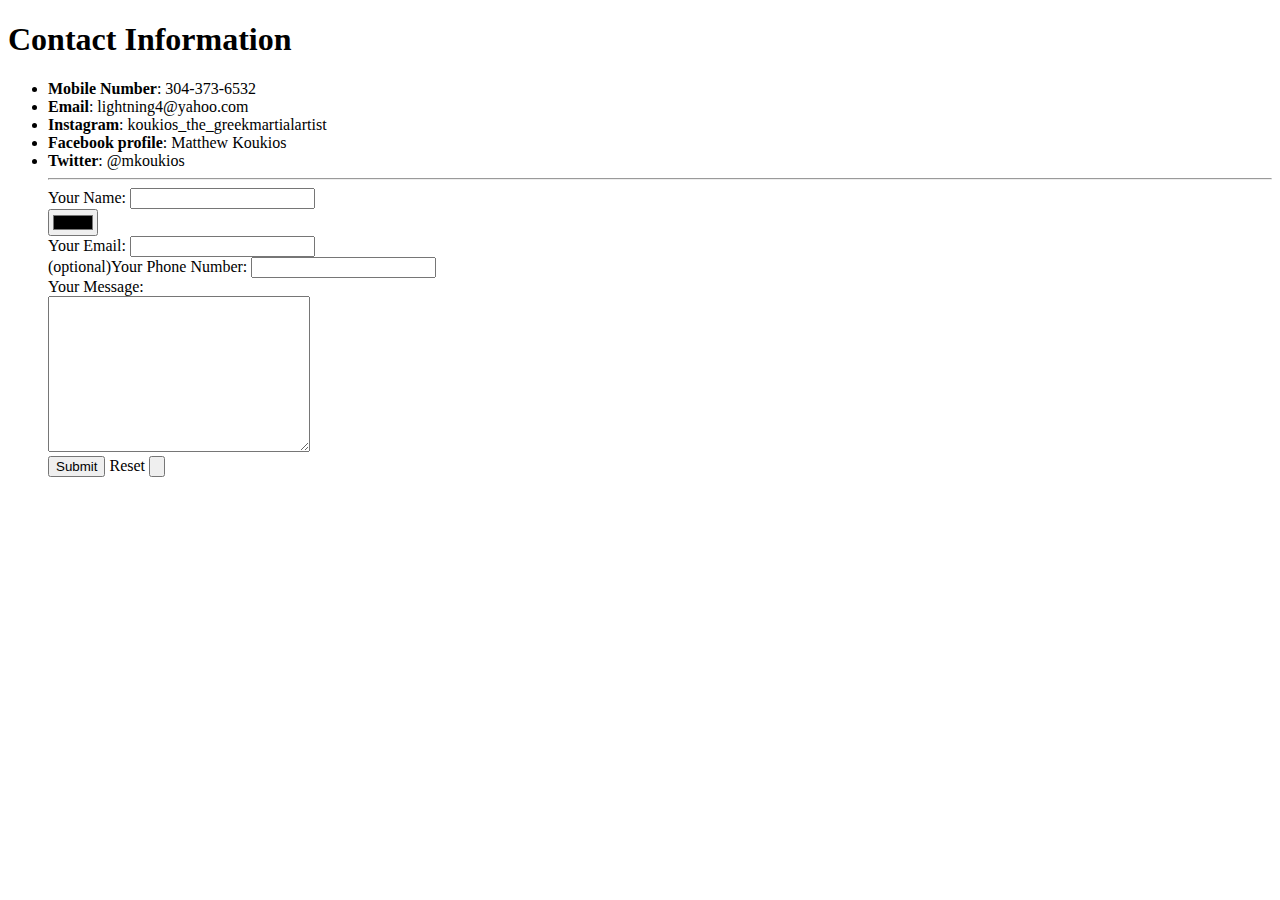
<file: contact.html>
<!DOCTYPE html>
<html lang="en" dir="ltr">
  <head>
    <meta charset="utf-8">
    <title>Contact me</title>
  </head>
  <body>
    <h1>Contact Information</h1>
    <ul>
      <li><strong>Mobile Number</strong>: 304-373-6532</li>
      <li><strong>Email</strong>: lightning4@yahoo.com</li>
      <li><strong>Instagram</strong>: koukios_the_greekmartialartist</li>
      <li><strong>Facebook profile</strong>: Matthew Koukios</li>
      <li><strong>Twitter</strong>: @mkoukios</li> <!-- I wouldn't contact me here because I don't Twitter that much so for those who see this don't contact me here! Only contact me on the 4 above. -->
      <hr>
    <form action="mailto:lightning4@yahoo.com" method="post" enctype:"text/plain">
      <label>Your Name:</label>
      <input type="text" name="yourName" value=""><br>
      <input type="color" name="" value=""><br>
      <label>Your Email:</label>
      <input type="email" name="yourEmail" value=""><br>
      <label>(optional)Your Phone Number:</label>
      <input type="tel" name="yourPhoneNumber" value=""><br>
      <label>Your Message:</label><br>
      <textarea name="yourMessage" rows="10" cols="30"></textarea><br>
      <input type="submit" name="submit">
      <label>Reset</label>
      <input type="reset" name="" value="">
    </form>
  </body>
</html>
</file>
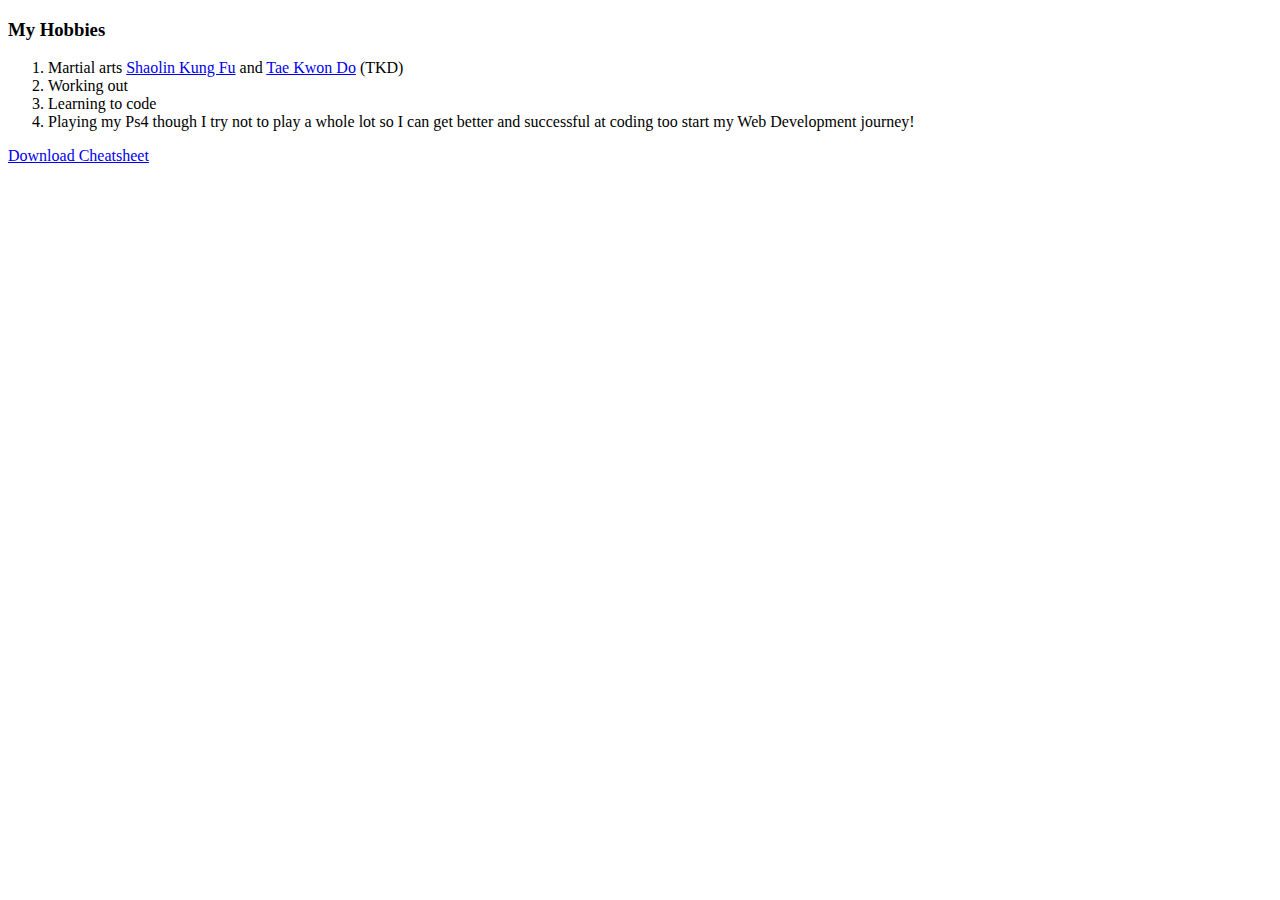
<file: hobbies.html>
<!DOCTYPE html>
<html lang="en" dir="ltr">
  <head>
    <meta charset="utf-8">
    <title>My Hobbies</title>
  </head>
  <body>
    <h3>My Hobbies</h3>
    <ol>
      <li>Martial arts <a href="https://www.youtube.com/watch?v=5SX7OqNGsvQ
    ">Shaolin Kung Fu</a> <!-- If you don't want to watch the beginning of this video or you get bored you can skip to the good part of the video which is 5:30 of the video.--> and <a href="https://www.teamusa.org">Tae Kwon Do</a> (TKD)</li>
      <li>Working out</li>
      <li>Learning to code</li>
      <li>Playing my Ps4 though I try not to play a whole lot so I can get better
      and successful at coding too start my Web Development journey!</li>
    </ol>
    <a download href="https://web.stanford.edu/group/csp/cs21/htmlcheatsheet.pdf
    ">Download Cheatsheet</a>
  </body>
</html>
</file>
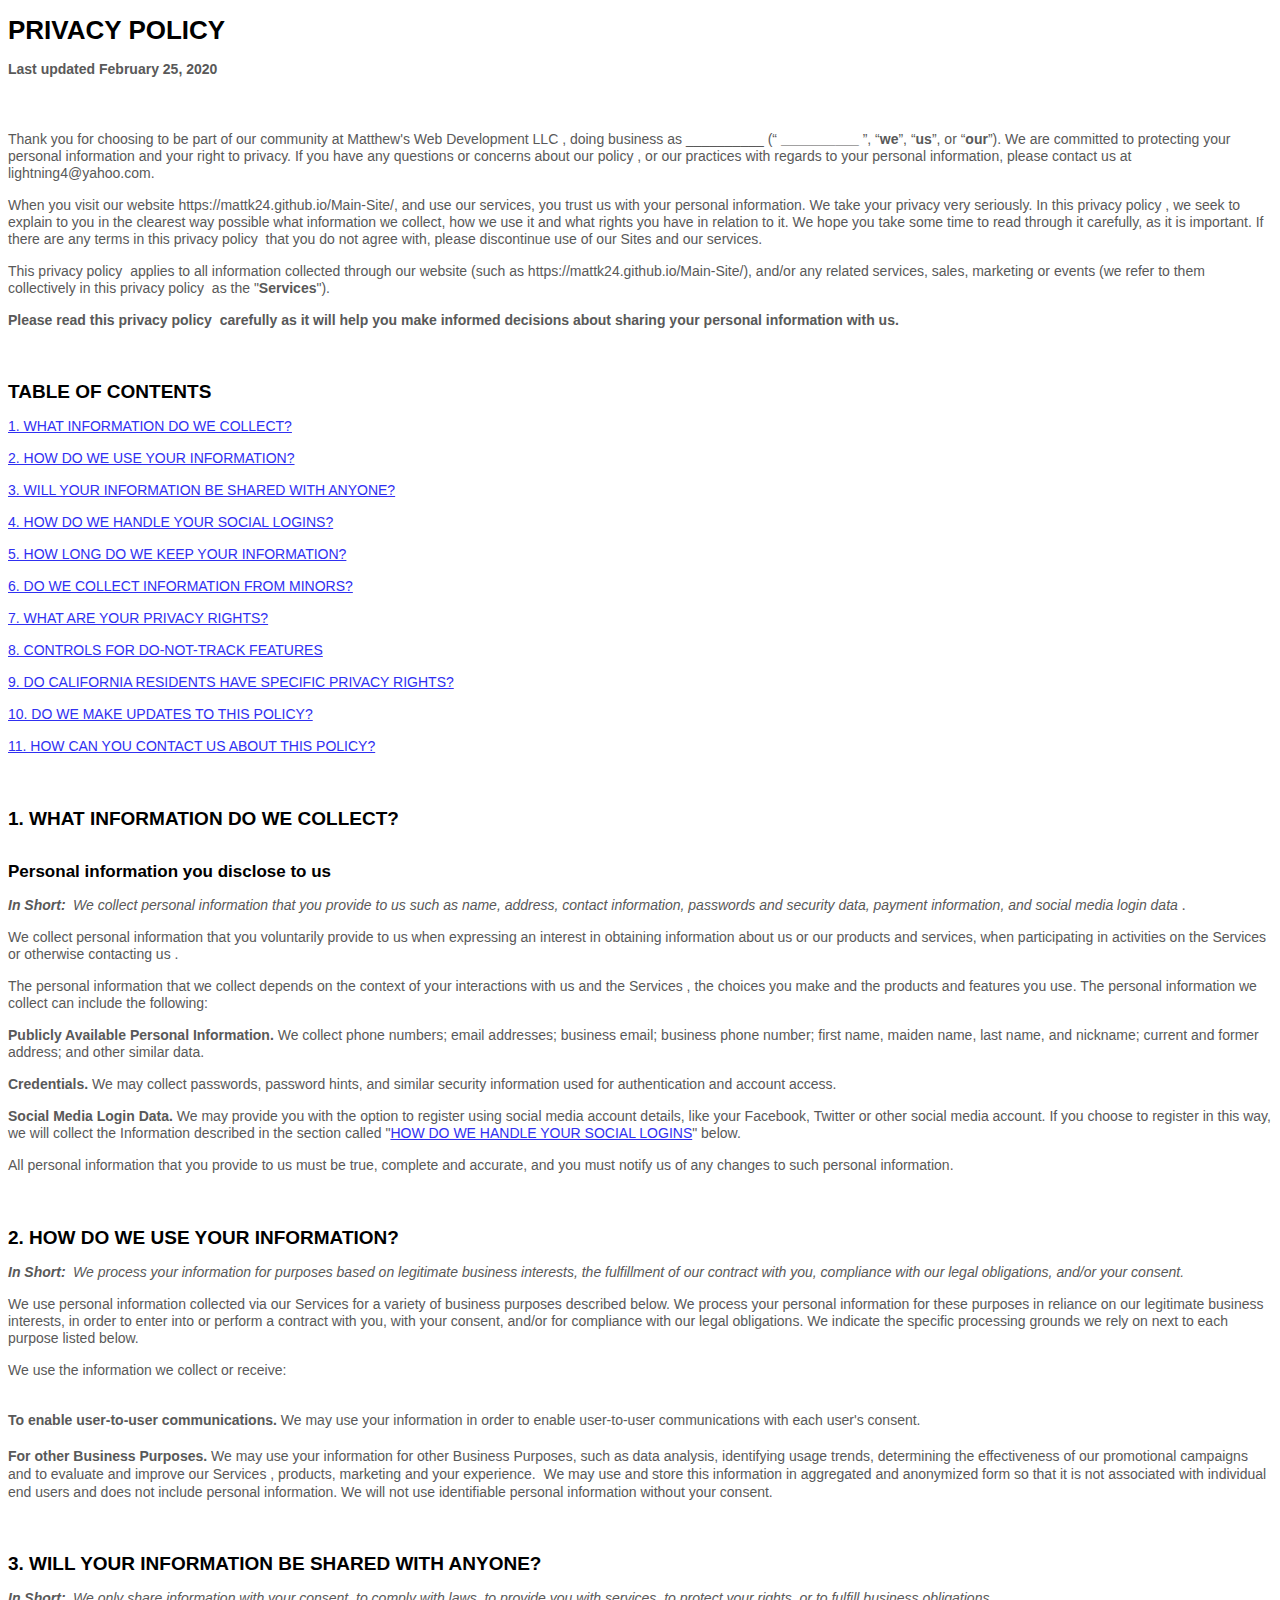
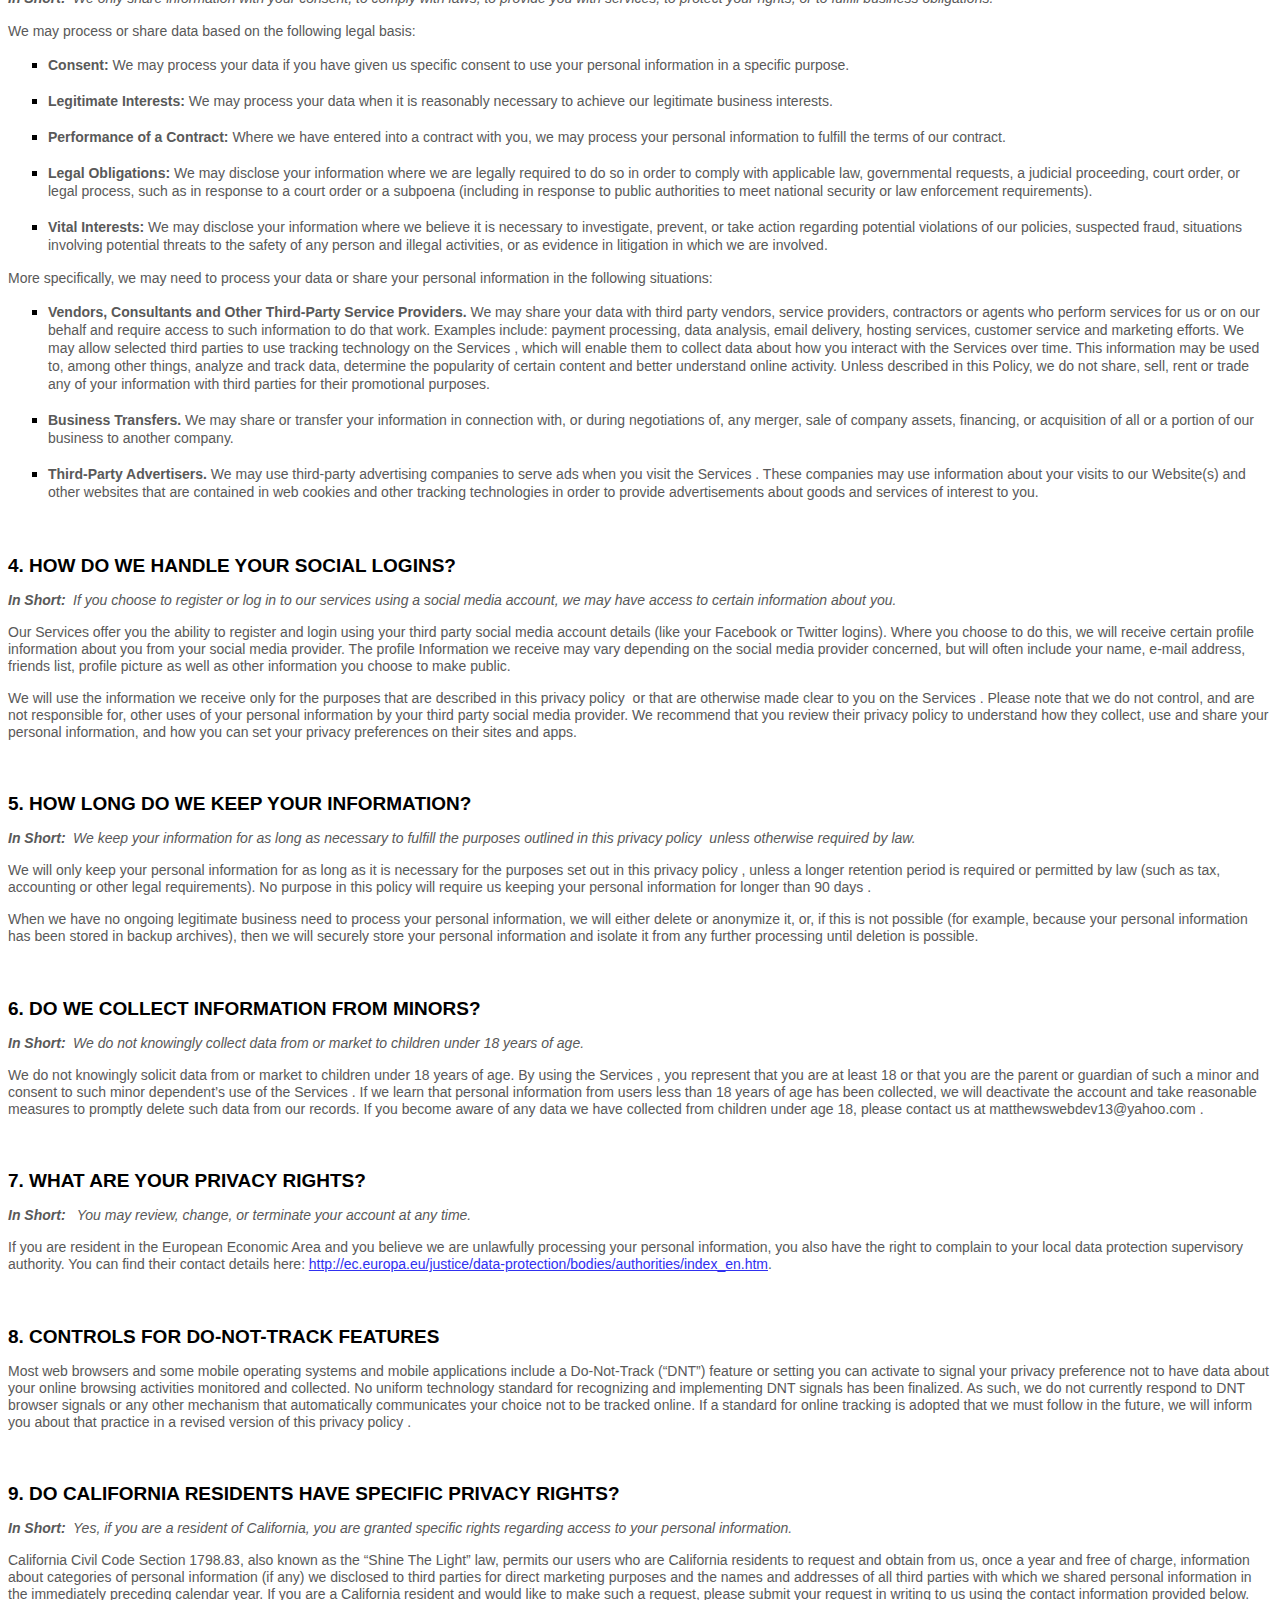
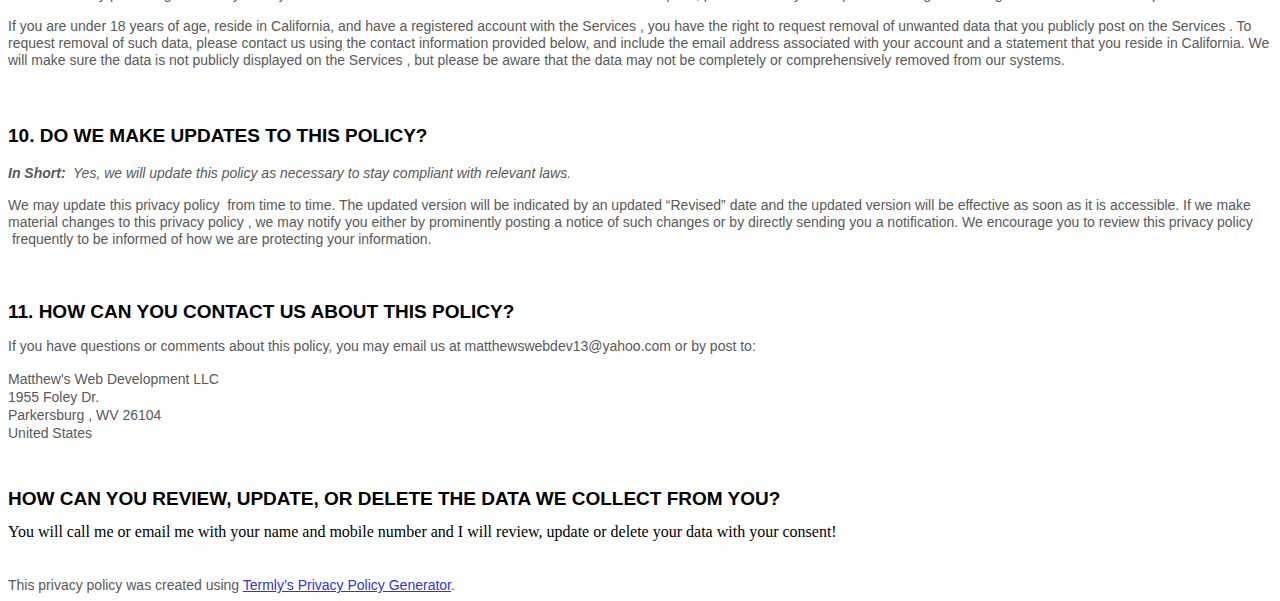
<file: privacy.html>
<!DOCTYPE html>
<html>

<head>

    <title>Document</title>
</head>

<body>
    <style>
        [data-custom-class='body'],
        [data-custom-class='body'] * {
            background: transparent !important;
        }

        [data-custom-class='title'],
        [data-custom-class='title'] * {
            font-family: Arial !important;
            font-size: 26px !important;
            color: #000000 !important;
        }

        [data-custom-class='subtitle'],
        [data-custom-class='subtitle'] * {
            font-family: Arial !important;
            color: #595959 !important;
            font-size: 14px !important;
        }

        [data-custom-class='heading_1'],
        [data-custom-class='heading_1'] * {
            font-family: Arial !important;
            font-size: 19px !important;
            color: #000000 !important;
        }

        [data-custom-class='heading_2'],
        [data-custom-class='heading_2'] * {
            font-family: Arial !important;
            font-size: 17px !important;
            color: #000000 !important;
        }

        [data-custom-class='body_text'],
        [data-custom-class='body_text'] * {
            color: #595959 !important;
            font-size: 14px !important;
            font-family: Arial !important;
        }

        [data-custom-class='link'],
        [data-custom-class='link'] * {
            color: #3030F1 !important;
            font-size: 14px !important;
            font-family: Arial !important;
            word-break: break-word !important;
        }
    </style>
    <div data-custom-class="body">
        <p style="font-size:15px;"><strong><span style="font-size: 26px;"><span data-custom-class="title">
                        <bdt class="block-component"></bdt><strong><span style="font-size: 26px;"><span
                                    data-custom-class="title">PRIVACY POLICY</span></span></strong>
                        <bdt class="statement-end-if-in-editor"></bdt>
                    </span></span></strong></p>
        <p style="font-size:15px;"><span style="color: rgb(127, 127, 127);"><strong><span
                        data-custom-class="subtitle">Last updated <bdt class="question">February 25, 2020</bdt>
                        </span></strong></span></p>
        <p style="font-size: 15px; line-height: 1.5;"><br></p>
        <p style="font-size: 15px;"><span style="color: rgb(89, 89, 89);"><span data-custom-class="body_text">Thank you
                    for choosing to be part of our community at <bdt class="question">Matthew's Web Development LLC
                    </bdt>
                    <bdt class="block-component"></bdt>, doing business as <bdt class="question">__________</bdt>
                    <bdt class="statement-end-if-in-editor"></bdt> (“<bdt class="block-component"></bdt>
                    <bdt class="question"><strong>__________</strong></bdt>
                    <bdt class="else-block"></bdt>”, “<strong>we</strong>”, “<strong>us</strong>”, or
                    “<strong>our</strong>”). We are committed to protecting your personal information and your right to
                    privacy. If you have any questions or concerns about our <span style="color: rgb(89, 89, 89);"><span
                            data-custom-class="body_text">
                            <bdt class="block-component"></bdt><span style="color: rgb(89, 89, 89);"><span
                                    data-custom-class="body_text">policy</span></span>
                            <bdt class="statement-end-if-in-editor"></bdt>
                        </span></span>, or our practices with regards to your personal information, please contact us at
                    <bdt class="question">lightning4@yahoo.com</bdt>.
                </span></span></p>
        <p style="font-size: 15px;"><span style="color: rgb(89, 89, 89);"><span data-custom-class="body_text">When you
                    visit our <bdt class="block-component"></bdt>website <bdt class="question">
                        https://mattk24.github.io/Main-Site/</bdt>,<bdt class="statement-end-if-in-editor"></bdt>
                    <bdt class="block-component"></bdt> and use our services, you trust us with your personal
                    information. We take your privacy very seriously. In this <span
                        style="color: rgb(89, 89, 89);"><span data-custom-class="body_text">
                            <bdt class="block-component"></bdt><span style="color: rgb(89, 89, 89);"><span
                                    data-custom-class="body_text">privacy policy</span></span>
                            <bdt class="statement-end-if-in-editor"></bdt>
                        </span></span>, we seek to explain to you in the clearest way possible what information we
                    collect, how we use it and what rights you have in relation to it. We hope you take some time to
                    read through it carefully, as it is important. If there are any terms in this <span
                        style="color: rgb(89, 89, 89);"><span data-custom-class="body_text">
                            <bdt class="block-component"></bdt><span style="color: rgb(89, 89, 89);"><span
                                    data-custom-class="body_text">privacy policy</span></span>
                            <bdt class="statement-end-if-in-editor"></bdt>
                        </span>&nbsp;</span>that you do not agree with, please discontinue use of our <bdt
                        class="block-component"></bdt>Sites<bdt class="statement-end-if-in-editor"></bdt>
                    <bdt class="block-component"></bdt>
                    <bdt class="block-component"></bdt> and our services.
                </span></span></p>
        <p style="font-size: 15px;"><span style="color: rgb(89, 89, 89);"><span data-custom-class="body_text">This <span
                        style="color: rgb(89, 89, 89);"><span data-custom-class="body_text">
                            <bdt class="block-component"></bdt><span style="color: rgb(89, 89, 89);"><span
                                    data-custom-class="body_text">privacy policy</span></span>
                            <bdt class="statement-end-if-in-editor"></bdt>
                        </span>&nbsp;</span>applies to all information collected through our <bdt
                        class="block-component"></bdt>
                    <bdt class="forloop-component"></bdt>
                    <bdt class="question">website</bdt>
                    <bdt class="forloop-component"></bdt> (such as <bdt class="question">
                        https://mattk24.github.io/Main-Site/</bdt>), <bdt class="statement-end-if-in-editor"></bdt>
                    <bdt class="block-component"></bdt> and/or any related services, sales, marketing or events (we
                    refer to them collectively in this <span style="color: rgb(89, 89, 89);"><span
                            data-custom-class="body_text">
                            <bdt class="block-component"></bdt><span style="color: rgb(89, 89, 89);"><span
                                    data-custom-class="body_text">privacy policy</span></span>
                            <bdt class="statement-end-if-in-editor"></bdt>
                        </span>&nbsp;</span>as the "<strong>Services</strong>").
                </span></span></p>
        <p style="font-size: 15px;"><span style="color: rgb(89, 89, 89);"><strong><span
                        data-custom-class="body_text">Please read this <span style="color: rgb(89, 89, 89);"><span
                                data-custom-class="body_text">
                                <bdt class="block-component"></bdt><span style="color: rgb(89, 89, 89);"><span
                                        data-custom-class="body_text">privacy policy</span></span>
                                <bdt class="statement-end-if-in-editor"></bdt>
                            </span>&nbsp;</span>carefully as it will help you make informed decisions about sharing your
                        personal information with us.</span></strong></span></p>
        <p style="font-size: 15px; line-height: 1.5;"><span style="color: rgb(89, 89, 89);"><br></span></p>
        <p style="font-size:15px;"><span style="color: rgb(0, 0, 0);"><strong><span style="font-size: 19px;"><span
                            data-custom-class="heading_1">TABLE OF CONTENTS</span></span></strong></span></p>
        <p style="font-size:15px;"><a data-custom-class="link" href="#infocollect"><span
                    style="color: rgb(89, 89, 89);">1. WHAT INFORMATION DO WE COLLECT?</span></a> <span
                style="color: rgb(89, 89, 89);">
                <bdt class="block-component"></bdt>
            </span></p>
        <p style="font-size:15px;"><a data-custom-class="link" href="#infouse"><span style="color: rgb(89, 89, 89);">2.
                    HOW DO WE USE YOUR INFORMATION?</span></a><span style="color: rgb(89, 89, 89);"><span
                    style="color: rgb(89, 89, 89);">
                    <bdt class="statement-end-if-in-editor"></bdt>
                </span></span></p>
        <p style="font-size:15px;"><span style="color: rgb(89, 89, 89);"><a data-custom-class="link"
                    href="#infoshare">3. WILL YOUR INFORMATION BE SHARED WITH ANYONE?</a>
                <bdt class="block-component"><span data-custom-class="body_text"></bdt>
            </span></span><span style="font-size: 15px; color: rgb(89, 89, 89);">
                <bdt class="block-component"></bdt>
            </span><span style="color: rgb(89, 89, 89);"><span style="color: rgb(89, 89, 89);">
                    <bdt class="block-component"></bdt>
                    <bdt class="block-component"></bdt>
                </span></span></span></p>
        <p style="font-size:15px;"><a data-custom-class="link" href="#sociallogins"><span
                    style="color: rgb(89, 89, 89);"><span style="color: rgb(89, 89, 89);"><span
                            style="color: rgb(89, 89, 89);">4. HOW DO WE HANDLE YOUR SOCIAL
                            LOGINS?</span></span></span></a><span style="color: rgb(89, 89, 89);"><span
                    style="color: rgb(89, 89, 89);"><span style="color: rgb(89, 89, 89);">
                        <bdt class="statement-end-if-in-editor"></bdt>
                    </span></span>
                <bdt class="block-component"></bdt>
                <bdt class="block-component"></bdt>
            </span></p>
        <p style="font-size:15px;"><a data-custom-class="link" href="#inforetain"><span
                    style="color: rgb(89, 89, 89);">5. HOW LONG DO WE KEEP YOUR INFORMATION?</span></a><span
                style="color: rgb(89, 89, 89);"><span style="color: rgb(89, 89, 89);">
                    <bdt class="block-component"></bdt>
                </span></span>
            <bdt class="block-component"></bdt></span>
        </p>
        <p style="font-size:15px;"><a data-custom-class="link" href="#infominors"><span
                    style="color: rgb(89, 89, 89);">6. DO WE COLLECT INFORMATION FROM MINORS?</span></a>
            <bdt class="statement-end-if-in-editor"></bdt>
        </p>
        <p style="font-size:15px;"><a data-custom-class="link" href="#privacyrights"><span
                    style="color: rgb(89, 89, 89);">7. WHAT ARE YOUR PRIVACY RIGHTS?<bdt class="block-component"></bdt>
                    </span></a></p>
        <p style="font-size:15px;"><a data-custom-class="link" href="#DNT"><span style="color: rgb(89, 89, 89);">8.
                    CONTROLS FOR DO-NOT-TRACK FEATURES</span></a></p>
        <p style="font-size:15px;"><a data-custom-class="link" href="#caresidents"><span
                    style="color: rgb(89, 89, 89);">9. DO CALIFORNIA RESIDENTS HAVE SPECIFIC PRIVACY RIGHTS?</span></a>
        </p>
        <p style="font-size:15px;"><a data-custom-class="link" href="#policyupdates"><span
                    style="color: rgb(89, 89, 89);">10. DO WE MAKE UPDATES TO THIS POLICY?</span></a></p>
        <p style="font-size:15px;"><a data-custom-class="link" href="#contact"><span style="color: rgb(89, 89, 89);">11.
                    HOW CAN YOU CONTACT US ABOUT THIS POLICY?</span></a></p>
        <p style="font-size: 15px; line-height: 1.5;"><span style="color: rgb(89, 89, 89);"><br></span></p>
        <p id="infocollect" style="font-size:15px;"><span style="color: rgb(0, 0, 0);"><strong><span
                        style="font-size: 19px;"><span data-custom-class="heading_1">1. WHAT INFORMATION DO WE
                            COLLECT?</span></span></strong><span style="font-size: 19px;"><span
                        data-custom-class="heading_1"><span style="color: rgb(89, 89, 89);">
                            <bdt class="block-component"></bdt>
                        </span></span></span></span></p>
        <div style="line-height: 1.1;"><br></div>
        <div><span style="color: rgb(0, 0, 0);"><strong><span data-custom-class="heading_2">Personal information you
                        disclose to us</span></strong></span></div>
        <p style="font-size: 15px;"><span style="color: rgb(89, 89, 89);"><strong><em><span
                            data-custom-class="body_text">In Short:</span></em> &nbsp;</strong><span
                    data-custom-class="body_text"><em>We collect personal information that you provide to us such as
                        name, address, contact information, passwords and security data,<bdt class="block-component">
                        </bdt> payment information, and social media login data<bdt class="else-block"></bdt>
                        </em></span>.</em></span></span></p>
        <p style="font-size: 15px;"><span style="color: rgb(89, 89, 89);"><span data-custom-class="body_text"
                    style="font-size: 15px;">We collect personal information that you voluntarily provide to us when
                    <bdt class="block-component"></bdt> expressing an interest in obtaining information about us or our
                    products and services, when participating in activities on the <bdt class="block-component"></bdt>
                    Services<bdt class="statement-end-if-in-editor"></bdt>
                    <bdt class="block-component"></bdt>
                    <bdt class="block-component"></bdt>
                    <bdt class="block-component"></bdt> or otherwise contacting us
                </span><span data-custom-class="body_text">.</span></span></p>
        <p style="font-size: 15px;"><span style="color: rgb(89, 89, 89);"><span data-custom-class="body_text">The
                    personal information that we collect depends on the context of your interactions with us and the
                    <bdt class="block-component"></bdt>Services<bdt class="statement-end-if-in-editor"></bdt>
                    <bdt class="block-component"></bdt>
                    <bdt class="block-component"></bdt>, the choices you make and the products and features you use. The
                    personal information we collect can include the following:
                </span><span data-custom-class="body_text">
                    <bdt class="block-component"></bdt>
                </span></span></p>
        <p style="font-size: 15px;"><span style="color: rgb(89, 89, 89);"><strong><span
                        data-custom-class="body_text">Publicly Available Personal Information.</span></strong><span
                    data-custom-class="body_text">&nbsp;We collect <bdt class="forloop-component"></bdt>
                    <bdt class="question">phone numbers</bdt>; <bdt class="forloop-component"></bdt>
                    <bdt class="question">email addresses</bdt>; <bdt class="forloop-component"></bdt>
                    <bdt class="question">business email</bdt>; <bdt class="forloop-component"></bdt>
                    <bdt class="question">business phone number</bdt>; <bdt class="forloop-component"></bdt>
                    <bdt class="question">first name, maiden name, last name, and nickname</bdt>; <bdt
                        class="forloop-component"></bdt>
                    <bdt class="question">current and former address</bdt>; <bdt class="forloop-component"></bdt>and
                    other similar data.<span style="color: rgb(89, 89, 89);"><span data-custom-class="body_text">
                            <bdt class="statement-end-if-in-editor"></bdt>
                        </span></span>&nbsp;
                </span><span data-custom-class="body_text">
                    <bdt class="block-component"></bdt>
                </span></span></span></span></p>
        <p style="font-size: 15px;"><span style="color: rgb(89, 89, 89);"><strong><span
                        data-custom-class="body_text">Credentials.</span></strong><span
                    data-custom-class="body_text">&nbsp;We may collect passwords, password hints, and similar security
                    information used for authentication and account access.<bdt class="block-component"></bdt>
                    </span></span></span>
            <bdt class="block-component"><span data-custom-class="body_text"></span></bdt></span>
        </p>
        <p style="font-size: 15px;"><span style="color: rgb(89, 89, 89);"><strong><span
                        data-custom-class="body_text">Social Media Login Data.</span></strong><span
                    data-custom-class="body_text">&nbsp;We may provide you with the option to register using social
                    media account details, like your Facebook, Twitter or other social media account. If you choose to
                    register in this way, we will collect the Information described in the section called
                    "</span></span><span data-custom-class="body_text"><a data-custom-class="link"
                    href="#sociallogins"><span style="color: rgb(89, 89, 89);">HOW DO WE HANDLE YOUR SOCIAL
                        LOGINS</span></a></span><span style="color: rgb(89, 89, 89);"><span
                    data-custom-class="body_text">" below.</span><span style="color: rgb(89, 89, 89);">
                    <bdt class="statement-end-if-in-editor"><span data-custom-class="body_text"></span></bdt>
                </span></span></p>
        <p style="font-size: 15px;"><span style="color: rgb(89, 89, 89);"><span data-custom-class="body_text">All
                    personal information that you provide to us must be true, complete and accurate, and you must notify
                    us of any changes to such personal information.<span style="font-size: 15px;"><span
                            style="color: rgb(89, 89, 89);"><span data-custom-class="body_text">
                                <bdt class="statement-end-if-in-editor"></bdt>
                            </span></span></span></span><span data-custom-class="body_text">
                    <bdt class="block-component"></bdt>
                </span><span data-custom-class="body_text">
                    <bdt class="statement-end-if-in-editor">
                        <bdt class="block-component"></bdt>
                </span></span></span></span></span></span></li>
            </ul>
            <p style="font-size: 15px;"><span style="color: rgb(89, 89, 89); font-size: 15px;"><span
                        data-custom-class="body_text"><span style="color: rgb(89, 89, 89); font-size: 15px;"><span
                                data-custom-class="body_text">
                                <bdt class="statement-end-if-in-editor">
                                    <bdt class="block-component"></bdt>
                                </bdt>
                            </span></span></span></span></bdt></span></span></p>
            <p style="font-size: 15px; line-height: 1.5;"><br></p>
            <p id="infouse" style="font-size: 15px;"><span style="color: rgb(0, 0, 0);"><strong><span
                            style="font-size: 19px;"><span data-custom-class="heading_1">2. HOW DO WE USE YOUR
                                INFORMATION?</span></span></strong></span></p>
            <p style="font-size: 15px;"><span style="color: rgb(89, 89, 89);"><strong><em><span
                                style="font-size: 15px;"><span data-custom-class="body_text">In
                                    Short:</span></span>&nbsp;</em>&nbsp;</strong><span
                        style="font-size: 15px;"><em><span data-custom-class="body_text">We process your information for
                                purposes based on legitimate business interests, the fulfillment of our contract with
                                you, compliance with our legal obligations, and/or your
                                consent.</span></em></span></span></p>
            <p style="font-size: 15px;"><span style="font-size: 15px;"><span style="color: rgb(89, 89, 89);"><span
                            data-custom-class="body_text">We use personal information collected via our <bdt
                                class="block-component"></bdt>Services<bdt class="statement-end-if-in-editor"></bdt>
                            <bdt class="block-component"></bdt>
                            <bdt class="block-component"></bdt> for a variety of business purposes described below. We
                            process your personal information for these purposes in reliance on our legitimate business
                            interests, in order to enter into or perform a contract with you, with your consent, and/or
                            for compliance with our legal obligations. We indicate the specific processing grounds we
                            rely on next to each purpose listed below.
                        </span><span data-custom-class="body_text">
                            <bdt class="block-component"></bdt>
                        </span></span></span></span></p>
            <p style="font-size:15px;"><span style="font-size: 15px;"><span style="color: rgb(89, 89, 89);"><span
                            data-custom-class="body_text">We use the information we collect or receive:<bdt
                                class="block-component"></bdt>
                            <bdt class="block-component"></bdt>
                            <bdt class="block-component"></bdt>
                            <bdt class="block-component"></bdt>
                            <bdt class="block-component"></bdt>
                            <bdt class="block-component"></bdt>
                            <bdt class="block-component"></bdt>
                            <bdt class="block-component"></bdt>
                            <bdt class="block-component"></bdt>
                            <bdt class="block-component"></bdt>
                        </span></span></span></span></span></span></span></span></span></span></span></span></span></span></span></span></span></span></span></span></span><br><br>
                </li>
                <li><span style="font-size: 15px;"><span style="color: rgb(89, 89, 89);"><strong><span
                                    data-custom-class="body_text">To enable user-to-user
                                    communications.</span></strong><span data-custom-class="body_text">&nbsp;We may use
                                your information in order to enable user-to-user communications with each user's
                                consent.</span><span style="font-size: 15px;"><span
                                    style="color: rgb(89, 89, 89);"><span style="font-size: 15px;"><span
                                            style="color: rgb(89, 89, 89);"><span style="font-size: 15px;"><span
                                                    style="color: rgb(89, 89, 89);"><span style="font-size: 15px;"><span
                                                            style="color: rgb(89, 89, 89);"><span
                                                                style="font-size: 15px;"><span
                                                                    style="color: rgb(89, 89, 89);"><span
                                                                        style="font-size: 15px;"><span
                                                                            style="color: rgb(89, 89, 89);"><span
                                                                                style="font-size: 15px;"><span
                                                                                    style="color: rgb(89, 89, 89);"><span
                                                                                        style="font-size: 15px;"><span
                                                                                            style="color: rgb(89, 89, 89);"><span
                                                                                                style="font-size: 15px;"><span
                                                                                                    style="color: rgb(89, 89, 89);"><span
                                                                                                        style="font-size: 15px;"><span
                                                                                                            style="color: rgb(89, 89, 89);"><span
                                                                                                                data-custom-class="body_text">
                                                                                                                <bdt
                                                                                                                    class="statement-end-if-in-editor">
                                                                                                                </bdt>
                                                                                                                <bdt
                                                                                                                    class="block-component">
                                                                                                                </bdt>
                                                                                                                <bdt
                                                                                                                    class="block-component">
                                                                                                                </bdt>
                                                                                                                <bdt
                                                                                                                    class="block-component">
                                                                                                                </bdt>
                                                                                                            </span></span></span></span></span></span></span></span></span></span></span></span></span></span></span></span></span></span></span></span></span></span></span></span></span></span></span></span></span></span></span></span></span></span></span></span></span></span></span></span></span></span></span></span></span></span></span></span></span></span></span></span></span></span></span></span></span></span></span></span></span></span></span></span></span></span></span></span></span></span></span></span></span></span></span></span></span></span></span></span></span>
                    <bdt class="block-component"></bdt>
                    </span></span></span></span></span></span></span></span></span></span></span></span></span></span></span></span></span></span></span></span><span
                        style="color: rgb(89, 89, 89);"><span style="font-size: 15px;"><span
                                style="color: rgb(89, 89, 89);"><span style="font-size: 15px;"><span
                                        style="color: rgb(89, 89, 89);"><span style="font-size: 15px;"><span
                                                style="color: rgb(89, 89, 89);"><span style="font-size: 15px;"><span
                                                        style="color: rgb(89, 89, 89);"><span
                                                            style="font-size: 15px;"><span
                                                                style="color: rgb(89, 89, 89);"><span
                                                                    style="font-size: 15px;"><span
                                                                        style="color: rgb(89, 89, 89);"><span
                                                                            style="font-size: 15px;"><span
                                                                                style="color: rgb(89, 89, 89);"><span
                                                                                    style="font-size: 15px;"><span
                                                                                        style="color: rgb(89, 89, 89);"><span
                                                                                            style="font-size: 15px;"><span
                                                                                                style="color: rgb(89, 89, 89);"><span
                                                                                                    data-custom-class="body_text">
                                                                                                    <bdt
                                                                                                        class="block-component">
                                                                                                    </bdt>
                                                                                                </span></span></span></span></span></span></span></span></span></span></span></span></span></span></span></span></span></span></span></span></span></span></span></span></span></span></span><br><br>
                </li>
                <li><span style="color: rgb(89, 89, 89); font-size: 15px;"><strong><span
                                data-custom-class="body_text">For other Business Purposes.</span></strong><span
                            data-custom-class="body_text">&nbsp;We may use your information for other Business Purposes,
                            such as data analysis, identifying usage trends, determining the effectiveness of our
                            promotional campaigns and to evaluate and improve our <bdt class="block-component"></bdt>
                            Services<bdt class="statement-end-if-in-editor"></bdt>
                            <bdt class="block-component"></bdt>
                            <bdt class="block-component"></bdt>, products, marketing and your experience.&nbsp;
                        </span><span style="font-size: 15px;"><span style="color: rgb(89, 89, 89);"><span
                                    style="font-size: 15px;"><span style="color: rgb(89, 89, 89);"><span
                                            style="font-size: 15px;"><span style="color: rgb(89, 89, 89);"><span
                                                    style="font-size: 15px;"><span style="color: rgb(89, 89, 89);"><span
                                                            style="font-size: 15px;"><span
                                                                style="color: rgb(89, 89, 89);"><span
                                                                    style="font-size: 15px;"><span
                                                                        style="color: rgb(89, 89, 89);"><span
                                                                            style="font-size: 15px;"><span
                                                                                style="color: rgb(89, 89, 89);"><span
                                                                                    style="font-size: 15px;"><span
                                                                                        style="color: rgb(89, 89, 89);"><span
                                                                                            style="font-size: 15px;"><span
                                                                                                style="color: rgb(89, 89, 89);"><span
                                                                                                    style="font-size: 15px;"><span
                                                                                                        style="color: rgb(89, 89, 89);"><span
                                                                                                            style="font-size: 15px;"><span
                                                                                                                style="color: rgb(89, 89, 89);"><span
                                                                                                                    style="font-size: 15px;"><span
                                                                                                                        style="color: rgb(89, 89, 89);"><span
                                                                                                                            style="font-size: 15px;"><span
                                                                                                                                style="color: rgb(89, 89, 89);"><span
                                                                                                                                    data-custom-class="body_text">We
                                                                                                                                    may
                                                                                                                                    use
                                                                                                                                    and
                                                                                                                                    store
                                                                                                                                    this
                                                                                                                                    information
                                                                                                                                    in
                                                                                                                                    aggregated
                                                                                                                                    and
                                                                                                                                    anonymized
                                                                                                                                    form
                                                                                                                                    so
                                                                                                                                    that
                                                                                                                                    it
                                                                                                                                    is
                                                                                                                                    not
                                                                                                                                    associated
                                                                                                                                    with
                                                                                                                                    individual
                                                                                                                                    end
                                                                                                                                    users
                                                                                                                                    and
                                                                                                                                    does
                                                                                                                                    not
                                                                                                                                    include
                                                                                                                                    personal
                                                                                                                                    information.
                                                                                                                                    We
                                                                                                                                    will
                                                                                                                                    not
                                                                                                                                    use
                                                                                                                                    identifiable
                                                                                                                                    personal
                                                                                                                                    information
                                                                                                                                    without
                                                                                                                                    your
                                                                                                                                    consent.<span
                                                                                                                                        style="color: rgb(89, 89, 89); font-size: 15px;"><span
                                                                                                                                            style="font-size: 15px;"><span
                                                                                                                                                style="color: rgb(89, 89, 89);"><span
                                                                                                                                                    style="font-size: 15px;"><span
                                                                                                                                                        style="color: rgb(89, 89, 89);"><span
                                                                                                                                                            style="font-size: 15px;"><span
                                                                                                                                                                style="color: rgb(89, 89, 89);"><span
                                                                                                                                                                    style="font-size: 15px;"><span
                                                                                                                                                                        style="color: rgb(89, 89, 89);"><span
                                                                                                                                                                            style="font-size: 15px;"><span
                                                                                                                                                                                style="color: rgb(89, 89, 89);"><span
                                                                                                                                                                                    style="font-size: 15px;"><span
                                                                                                                                                                                        style="color: rgb(89, 89, 89);"><span
                                                                                                                                                                                            style="font-size: 15px;"><span
                                                                                                                                                                                                style="color: rgb(89, 89, 89);"><span
                                                                                                                                                                                                    style="font-size: 15px;"><span
                                                                                                                                                                                                        style="color: rgb(89, 89, 89);"><span
                                                                                                                                                                                                            style="font-size: 15px;"><span
                                                                                                                                                                                                                style="color: rgb(89, 89, 89);"><span
                                                                                                                                                                                                                    style="font-size: 15px;"><span
                                                                                                                                                                                                                        style="color: rgb(89, 89, 89);"><span
                                                                                                                                                                                                                            style="font-size: 15px;"><span
                                                                                                                                                                                                                                style="color: rgb(89, 89, 89);"><span
                                                                                                                                                                                                                                    style="font-size: 15px;"><span
                                                                                                                                                                                                                                        style="color: rgb(89, 89, 89);"><span
                                                                                                                                                                                                                                            style="font-size: 15px;"><span
                                                                                                                                                                                                                                                style="color: rgb(89, 89, 89);"><span
                                                                                                                                                                                                                                                    data-custom-class="body_text"><span
                                                                                                                                                                                                                                                        style="color: rgb(89, 89, 89); font-size: 15px;"><span
                                                                                                                                                                                                                                                            style="font-size: 15px;"><span
                                                                                                                                                                                                                                                                style="color: rgb(89, 89, 89);"><span
                                                                                                                                                                                                                                                                    style="font-size: 15px;"><span
                                                                                                                                                                                                                                                                        style="color: rgb(89, 89, 89);"><span
                                                                                                                                                                                                                                                                            style="font-size: 15px;"><span
                                                                                                                                                                                                                                                                                style="color: rgb(89, 89, 89);"><span
                                                                                                                                                                                                                                                                                    style="font-size: 15px;"><span
                                                                                                                                                                                                                                                                                        style="color: rgb(89, 89, 89);"><span
                                                                                                                                                                                                                                                                                            style="font-size: 15px;"><span
                                                                                                                                                                                                                                                                                                style="color: rgb(89, 89, 89);"><span
                                                                                                                                                                                                                                                                                                    style="font-size: 15px;"><span
                                                                                                                                                                                                                                                                                                        style="color: rgb(89, 89, 89);"><span
                                                                                                                                                                                                                                                                                                            style="font-size: 15px;"><span
                                                                                                                                                                                                                                                                                                                style="color: rgb(89, 89, 89);"><span
                                                                                                                                                                                                                                                                                                                    style="font-size: 15px;"><span
                                                                                                                                                                                                                                                                                                                        style="color: rgb(89, 89, 89);"><span
                                                                                                                                                                                                                                                                                                                            style="font-size: 15px;"><span
                                                                                                                                                                                                                                                                                                                                style="color: rgb(89, 89, 89);"><span
                                                                                                                                                                                                                                                                                                                                    style="font-size: 15px;"><span
                                                                                                                                                                                                                                                                                                                                        style="color: rgb(89, 89, 89);"><span
                                                                                                                                                                                                                                                                                                                                            style="font-size: 15px;"><span
                                                                                                                                                                                                                                                                                                                                                style="color: rgb(89, 89, 89);"><span
                                                                                                                                                                                                                                                                                                                                                    style="font-size: 15px;"><span
                                                                                                                                                                                                                                                                                                                                                        style="color: rgb(89, 89, 89);"><span
                                                                                                                                                                                                                                                                                                                                                            style="font-size: 15px;"><span
                                                                                                                                                                                                                                                                                                                                                                style="color: rgb(89, 89, 89);"><span
                                                                                                                                                                                                                                                                                                                                                                    style="color: rgb(89, 89, 89); font-size: 15px;"><span
                                                                                                                                                                                                                                                                                                                                                                        data-custom-class="body_text">
                                                                                                                                                                                                                                                                                                                                                                        <bdt
                                                                                                                                                                                                                                                                                                                                                                            class="statement-end-if-in-editor">
                                                                                                                                                                                                                                                                                                                                                                        </bdt>
                                                                                                                                                                                                                                                                                                                                                                    </span></span></span></span></span></span></span></span></span></span></span></span></span></span></span></span></span></span></span></span></span></span></span></span></span></span></span></span></span></span></span></span></span></span></span></span></span></span></span></span></span></span></span></span></span></span></span></span></span></span></span></span></span></span></span></span></span></span></span></span></span></span></span></span></span></span></span></span><span
                                                                                            style="font-size: 15px;"><span
                                                                                                style="color: rgb(89, 89, 89);"><span
                                                                                                    style="font-size: 15px;"><span
                                                                                                        style="color: rgb(89, 89, 89);"><span
                                                                                                            style="font-size: 15px;"><span
                                                                                                                style="color: rgb(89, 89, 89);"><span
                                                                                                                    style="font-size: 15px;"><span
                                                                                                                        style="color: rgb(89, 89, 89);"><span
                                                                                                                            style="font-size: 15px;"><span
                                                                                                                                style="color: rgb(89, 89, 89);"><span
                                                                                                                                    data-custom-class="body_text"><span
                                                                                                                                        style="color: rgb(89, 89, 89); font-size: 15px;"><span
                                                                                                                                            style="font-size: 15px;"><span
                                                                                                                                                style="color: rgb(89, 89, 89);"><span
                                                                                                                                                    style="font-size: 15px;"><span
                                                                                                                                                        style="color: rgb(89, 89, 89);"><span
                                                                                                                                                            style="font-size: 15px;"><span
                                                                                                                                                                style="color: rgb(89, 89, 89);"><span
                                                                                                                                                                    style="font-size: 15px;"><span
                                                                                                                                                                        style="color: rgb(89, 89, 89);"><span
                                                                                                                                                                            style="font-size: 15px;"><span
                                                                                                                                                                                style="color: rgb(89, 89, 89);"><span
                                                                                                                                                                                    style="font-size: 15px;"><span
                                                                                                                                                                                        style="color: rgb(89, 89, 89);"><span
                                                                                                                                                                                            style="font-size: 15px;"><span
                                                                                                                                                                                                style="color: rgb(89, 89, 89);"><span
                                                                                                                                                                                                    style="font-size: 15px;"><span
                                                                                                                                                                                                        style="color: rgb(89, 89, 89);"><span
                                                                                                                                                                                                            style="font-size: 15px;"><span
                                                                                                                                                                                                                style="color: rgb(89, 89, 89);"><span
                                                                                                                                                                                                                    style="font-size: 15px;"><span
                                                                                                                                                                                                                        style="color: rgb(89, 89, 89);"><span
                                                                                                                                                                                                                            style="font-size: 15px;"><span
                                                                                                                                                                                                                                style="color: rgb(89, 89, 89);"><span
                                                                                                                                                                                                                                    style="font-size: 15px;"><span
                                                                                                                                                                                                                                        style="color: rgb(89, 89, 89);"><span
                                                                                                                                                                                                                                            style="font-size: 15px;"><span
                                                                                                                                                                                                                                                style="color: rgb(89, 89, 89);"><span
                                                                                                                                                                                                                                                    style="color: rgb(89, 89, 89); font-size: 15px;"><span
                                                                                                                                                                                                                                                        data-custom-class="body_text">
                                                                                                                                                                                                                                                        <bdt
                                                                                                                                                                                                                                                            class="statement-end-if-in-editor">
                                                                                                                                                                                                                                                        </bdt>
                                                                                                                                                                                                                                                    </span></span></span></span></span></span></span></span></span></span></span></span></span></span></span></span></span></span></span></span></span></span></span></span></span></span></span></span></span></span></span></span></span></span></span></span></span></span></span></span></span></span></span></span></span></span></span></span></span></span></span></span></span></span></span></span></span>
                </li>
                </ul>
                <p style="font-size: 15px; line-height: 1.5;"><br></p>
                <p id="infoshare" style="font-size:15px;"><span style="color: rgb(0, 0, 0);"><strong><span
                                style="font-size: 19px;"><span data-custom-class="heading_1">3. WILL YOUR INFORMATION BE
                                    SHARED WITH ANYONE?</span></span></strong></span></p>
                <p style="font-size: 15px;"><span style="color: rgb(89, 89, 89);"><strong><em><span
                                    style="font-size: 15px;"><span data-custom-class="body_text">In
                                        Short:</span></span>&nbsp;</em>&nbsp;</strong><span
                            style="font-size: 15px;"><em><span data-custom-class="body_text">We only share information
                                    with your consent, to comply with laws, to provide you with services, to protect
                                    your rights, or to fulfill business obligations.</span></em></span></span></p>
                <div><span style="color: rgb(89, 89, 89); font-size: 15px;"><span data-custom-class="body_text">We may
                            process or share data based on the following legal basis:</span></span></div>
                <ul>
                    <li><span data-custom-class="body_text"><span
                                style="color: rgb(89, 89, 89); font-size: 15px;"><strong>Consent:</strong> We may
                                process your data if you have given us specific consent to use your personal information
                                in a specific purpose.</span><br><br></span></li>
                    <li><span data-custom-class="body_text"><span
                                style="color: rgb(89, 89, 89); font-size: 15px;"><strong>Legitimate Interests:</strong>
                                We may process your data when it is reasonably necessary to achieve our legitimate
                                business interests.</span><br><br></span></li>
                    <li><span data-custom-class="body_text"><span
                                style="color: rgb(89, 89, 89); font-size: 15px;"><strong>Performance of a
                                    Contract:&nbsp;</strong>Where we have entered into a contract with you, we may
                                process your personal information to fulfill the terms of our
                                contract.</span><br><br></span></li>
                    <li><span data-custom-class="body_text"><span
                                style="color: rgb(89, 89, 89); font-size: 15px;"><strong>Legal Obligations:</strong> We
                                may disclose your information where we are legally required to do so in order to comply
                                with applicable law, governmental requests, a judicial proceeding, court order, or legal
                                process, such as in response to a court order or a subpoena (including in response to
                                public authorities to meet national security or law enforcement
                                requirements).</span><br><br></span></li>
                    <li><span style="color: rgb(89, 89, 89); font-size: 15px;"><span
                                data-custom-class="body_text"><strong>Vital Interests:</strong> We may disclose your
                                information where we believe it is necessary to investigate, prevent, or take action
                                regarding potential violations of our policies, suspected fraud, situations involving
                                potential threats to the safety of any person and illegal activities, or as evidence in
                                litigation in which we are involved.</span></span></li>
                </ul>
                <p style="font-size:15px;"><span style="font-size: 15px;"><span style="color: rgb(89, 89, 89);"><span
                                data-custom-class="body_text">More specifically, we may need to process your data or
                                share your personal information in the following situations:</span><span
                                data-custom-class="body_text">
                                <bdt class="block-component"></bdt>
                            </span></span></span></p>
                <ul>
                    <li><span style="font-size: 15px;"><span style="color: rgb(89, 89, 89);"><strong><span
                                        data-custom-class="body_text">Vendors, Consultants and Other Third-Party Service
                                        Providers.</span></strong><span data-custom-class="body_text">&nbsp;We may share
                                    your data with third party vendors, service providers, contractors or agents who
                                    perform services for us or on our behalf and require access to such information to
                                    do that work. Examples include: payment processing, data analysis, email delivery,
                                    hosting services, customer service and marketing efforts. We may allow selected
                                    third parties to use tracking technology on the <bdt class="block-component"></bdt>
                                    Services<bdt class="statement-end-if-in-editor"></bdt>
                                    <bdt class="block-component"></bdt>
                                    <bdt class="block-component"></bdt>, which will enable them to collect data about
                                    how you interact with the <bdt class="block-component"></bdt>Services<bdt
                                        class="statement-end-if-in-editor"></bdt>
                                    <bdt class="block-component"></bdt>
                                    <bdt class="block-component"></bdt> over time. This information may be used to,
                                    among other things, analyze and track data, determine the popularity of certain
                                    content and better understand online activity. Unless described in this Policy, we
                                    do not share, sell, rent or trade any of your information with third parties for
                                    their promotional purposes. <bdt class="block-component"></bdt>
                                </span></span></span></span><span style="font-size: 15px;"><span
                                style="color: rgb(89, 89, 89);"><span data-custom-class="body_text">
                                    <bdt class="statement-end-if-in-editor"></bdt>
                                </span></span></span></span></span><br><br></li>
                    <li><span style="font-size: 15px;"><span style="color: rgb(89, 89, 89);"><strong><span
                                        data-custom-class="body_text">Business Transfers.</span></strong><span
                                    data-custom-class="body_text">&nbsp;We may share or transfer your information in
                                    connection with, or during negotiations of, any merger, sale of company assets,
                                    financing, or acquisition of all or a portion of our business to another company.
                                    <bdt class="block-component"></bdt></span></span></span><br><br></li>
                    <li><span style="font-size: 15px;"><span style="color: rgb(89, 89, 89);"><strong><span
                                        data-custom-class="body_text">Third-Party Advertisers.</span></strong><span
                                    data-custom-class="body_text">&nbsp;We may use third-party advertising companies to
                                    serve ads when you visit the <bdt class="block-component"></bdt>Services<bdt
                                        class="statement-end-if-in-editor"></bdt>
                                    <bdt class="block-component"></bdt>
                                    <bdt class="block-component"></bdt>. These companies may use information about your
                                    visits to our Website(s) and other websites that are contained in web cookies and
                                    other tracking technologies in order to provide advertisements about goods and
                                    services of interest to you. <bdt class="block-component"></bdt>
                                    <bdt class="statement-end-if-in-editor"></bdt>
                                    <bdt class="block-component"></bdt>
                                </span></span></span></span>
                        <bdt class="block-component"></bdt></span></span></span><span data-custom-class="body_text">
                            <bdt class="block-component"></bdt>
                            <bdt class="block-component"></bdt>
                        </span></span></span></span>
                    </li>
                </ul>
                <div>
                    <bdt class="block-component"><span data-custom-class="body_text"></bdt></span><span
                        style="color: rgb(89, 89, 89); font-size: 15px;"><span style="font-size: 15px;"><span
                                style="color: rgb(89, 89, 89);"><span style="font-size: 15px;"><span
                                        style="color: rgb(89, 89, 89);">
                                        <bdt class="block-component"><span data-custom-class="heading_1"></bdt>
                                    </span></span><span style="color: rgb(89, 89, 89);"><span
                                        data-custom-class="body_text">
                                        <bdt class="block-component"></bdt>
                                        <bdt class="block-component"></bdt>
                                    </span></span></span></span></span></span></span></span>
            </p>
            <p style="font-size: 15px; line-height: 1.5;"><span style="color: rgb(89, 89, 89);"><br></span></p>
            <p id="sociallogins" style="font-size:15px;"><span style="color: rgb(0, 0, 0);"><strong><span
                            style="font-size: 19px;"><span data-custom-class="heading_1">4. HOW DO WE HANDLE YOUR SOCIAL
                                LOGINS?</span></span></strong></span></p>
            <p style="font-size: 15px;"><span style="color: rgb(89, 89, 89);"><strong><em><span
                                style="font-size: 15px;"><span data-custom-class="body_text">In
                                    Short:</span></span>&nbsp;</em>&nbsp;</strong><span
                        style="font-size: 15px;"><em><span data-custom-class="body_text">If you choose to register or
                                log in to our services using a social media account, we may have access to certain
                                information about you.</span></em></span></span></p>
            <p style="font-size: 15px;"><span style="font-size: 15px;"><span style="color: rgb(89, 89, 89);"><span
                            data-custom-class="body_text">Our <bdt class="block-component"></bdt>Services<bdt
                                class="statement-end-if-in-editor"></bdt>
                            <bdt class="block-component"></bdt>
                            <bdt class="block-component"></bdt> offer you the ability to register and login using your
                            third party social media account details (like your Facebook or Twitter logins). Where you
                            choose to do this, we will receive certain profile information about you from your social
                            media provider. The profile Information we receive may vary depending on the social media
                            provider concerned, but will often include your name, e-mail address, friends list, profile
                            picture as well as other information you choose to make public. <bdt
                                class="block-component">
                        </span></bdt></span></span></span></span></p>
            <p style="font-size: 15px;"><span style="color: rgb(89, 89, 89); font-size: 15px;"><span
                        data-custom-class="body_text">We will use the information we receive only for the purposes that
                        are described in this <span style="color: rgb(89, 89, 89);"><span data-custom-class="body_text">
                                <bdt class="block-component"></bdt><span style="color: rgb(89, 89, 89);"><span
                                        data-custom-class="body_text">privacy policy</span></span>
                                <bdt class="statement-end-if-in-editor"></bdt>
                            </span>&nbsp;</span>or that are otherwise made clear to you on the <bdt
                            class="block-component"></bdt>Services<bdt class="statement-end-if-in-editor"></bdt>
                        <bdt class="block-component"></bdt>
                        <bdt class="block-component"></bdt>. Please note that we do not control, and are not responsible
                        for, other uses of your personal information by your third party social media provider. We
                        recommend that you review their privacy policy to understand how they collect, use and share
                        your personal information, and how you can set your privacy preferences on their sites and apps.
                    </span><span style="color: rgb(89, 89, 89); font-size: 15px;"><span
                            style="color: rgb(89, 89, 89); font-size: 15px;"><span
                                style="color: rgb(89, 89, 89); font-size: 15px;"><span style="font-size: 15px;"><span
                                        style="color: rgb(89, 89, 89);"><span style="font-size: 15px;"><span
                                                style="color: rgb(89, 89, 89);"><span data-custom-class="body_text">
                                                    <bdt class="statement-end-if-in-editor"></bdt>
                                                </span>
                                                <bdt class="block-component"><span data-custom-class="body_text"></bdt>
                                                <bdt class="block-component">
                                            </span></bdt></span></span></span></span></span></span></span></span></p>
            <p style="font-size: 15px; line-height: 1.5;"><span style="color: rgb(89, 89, 89);"><br></span></p>
            <p id="inforetain" style="font-size:15px;"><span style="color: rgb(0, 0, 0);"><strong><span
                            style="font-size: 19px;"><span data-custom-class="heading_1">5. HOW LONG DO WE KEEP YOUR
                                INFORMATION?</span></span></strong></span></p>
            <p style="font-size: 15px;"><span style="color: rgb(89, 89, 89);"><strong><em><span
                                style="font-size: 15px;"><span data-custom-class="body_text">In
                                    Short:</span></span>&nbsp;</em>&nbsp;</strong><span
                        style="font-size: 15px;"><em><span data-custom-class="body_text">We keep your information for as
                                long as necessary to fulfill the purposes outlined in this <span
                                    style="color: rgb(89, 89, 89);"><span data-custom-class="body_text">
                                        <bdt class="block-component"></bdt><span style="color: rgb(89, 89, 89);"><span
                                                data-custom-class="body_text">privacy policy</span></span>
                                        <bdt class="statement-end-if-in-editor"></bdt>
                                    </span>&nbsp;</span>unless otherwise required by law.</span></em></span></span></p>
            <p style="font-size: 15px;"><span style="font-size: 15px;"><span style="color: rgb(89, 89, 89);"><span
                            data-custom-class="body_text">We will only keep your personal information for as long as it
                            is necessary for the purposes set out in this <span style="color: rgb(89, 89, 89);"><span
                                    data-custom-class="body_text">
                                    <bdt class="block-component"></bdt><span style="color: rgb(89, 89, 89);"><span
                                            data-custom-class="body_text">privacy policy</span></span>
                                    <bdt class="statement-end-if-in-editor"></bdt>
                                </span></span>, unless a longer retention period is required or permitted by law (such
                            as tax, accounting or other legal requirements). No purpose in this policy will require us
                            keeping your personal information for longer than <bdt class="block-component"></bdt>
                            <bdt class="question">90 days</bdt>
                            <bdt class="statement-end-if-in-editor"></bdt>.
                        </span></span></span></p>
            <p style="font-size: 15px;"><span style="color: rgb(89, 89, 89); font-size: 15px;"><span
                        data-custom-class="body_text">When we have no ongoing legitimate business need to process your
                        personal information, we will either delete or anonymize it, or, if this is not possible (for
                        example, because your personal information has been stored in backup archives), then we will
                        securely store your personal information and isolate it from any further processing until
                        deletion is possible.</span></span><span style="color: rgb(89, 89, 89);">
                    <bdt class="block-component"></bdt>
                </span><span style="color: rgb(89, 89, 89); font-size: 15px;"><span data-custom-class="body_text">
                        <bdt class="block-component"></bdt>
                    </span></span></p>
            <p style="font-size: 15px; line-height: 1.5;"><span style="color: rgb(89, 89, 89);"><br></span></p>
            <p id="infominors" style="font-size:15px;"><span style="color: rgb(0, 0, 0);"><strong><span
                            style="font-size: 19px;"><span data-custom-class="heading_1">6. DO WE COLLECT INFORMATION
                                FROM MINORS?</span></span></strong></span></p>
            <p style="font-size: 15px;"><span style="color: rgb(89, 89, 89);"><strong><em><span
                                style="font-size: 15px;"><span data-custom-class="body_text">In
                                    Short:</span></span>&nbsp;</em>&nbsp;</strong><span
                        style="font-size: 15px;"><em><span data-custom-class="body_text">We do not knowingly collect
                                data from or market to children under 18 years of age.</span></em></span></span></p>
            <p style="font-size: 15px;"><span style="color: rgb(89, 89, 89); font-size: 15px;"><span
                        data-custom-class="body_text">We do not knowingly solicit data from or market to children under
                        18 years of age. By using the <bdt class="block-component"></bdt>Services<bdt
                            class="statement-end-if-in-editor"></bdt>
                        <bdt class="block-component"></bdt>
                        <bdt class="block-component"></bdt>, you represent that you are at least 18 or that you are the
                        parent or guardian of such a minor and consent to such minor dependent’s use of the <bdt
                            class="block-component"></bdt>Services<bdt class="statement-end-if-in-editor"></bdt>
                        <bdt class="block-component"></bdt>
                        <bdt class="block-component"></bdt>. If we learn that personal information from users less than
                        18 years of age has been collected, we will deactivate the account and take reasonable measures
                        to promptly delete such data from our records. If you become aware of any data we have collected
                        from children under age 18, please contact us at <bdt class="block-component"></bdt>
                        <bdt class="question">matthewswebdev13@yahoo.com</bdt>
                        <bdt class="else-block"></bdt>.
                    </span><span style="color: rgb(89, 89, 89); font-size: 15px;"><span data-custom-class="body_text">
                            <bdt class="statement-end-if-in-editor"></bdt>
                        </span></span></span></p>
            <p style="font-size: 15px; line-height: 1.5;"><span style="color: rgb(89, 89, 89);"><br></span></p>
            <p id="privacyrights" style="font-size:15px;"><span style="color: rgb(0, 0, 0);"><strong><span
                            style="font-size: 19px;"><span data-custom-class="heading_1">7. WHAT ARE YOUR PRIVACY
                                RIGHTS?</span></span></strong></span></p>
            <p style="font-size: 15px;"><span style="color: rgb(89, 89, 89);"><strong><em><span
                                style="font-size: 15px;"><span data-custom-class="body_text">In
                                    Short:</span></span>&nbsp;</em>&nbsp;</strong><span style="font-size: 15px;"><span
                            data-custom-class="body_text"><em>
                                <bdt class="block-component"></bdt>You may review, change, or terminate your account at
                                any time.
                            </em></span>
                        <bdt class="block-component"><span data-custom-class="body_text"></bdt>
                    </span></span></span></span></span></p>
            <p style="font-size: 15px;"><span style="font-size: 15px;"><span style="color: rgb(89, 89, 89);"><span
                            data-custom-class="body_text">If you are resident in the European Economic Area and you
                            believe we are unlawfully processing your personal information, you also have the right to
                            complain to your local data protection supervisory authority. You can find their contact
                            details here:</span></span>&nbsp;</span><span data-custom-class="body_text"><span
                        style="color: rgb(48, 48, 241);"><span style="font-size: 15px;"><a data-custom-class="link"
                                href="http://ec.europa.eu/justice/data-protection/bodies/authorities/index_en.htm"
                                target="_blank">http://ec.europa.eu/justice/data-protection/bodies/authorities/index_en.htm</a>.</span></span></span><span
                    style="font-size: 15px;"><span style="color: rgb(89, 89, 89);">
                        <bdt class="block-component"><span data-custom-class="body_text"></bdt>
                        <bdt class="block-component"></bdt>
                    </span></span></span></span></span></span></span><span data-custom-class="body_text">
                    <bdt class="block-component">
                        <bdt class="block-component"></bdt>
                    </bdt>
                </span></span></span></span></span></p>
            <p style="font-size: 15px; line-height: 1.5;"><br></p>
            <p id="DNT" style="font-size:15px;"><span style="color: rgb(0, 0, 0);"><strong><span
                            style="font-size: 19px;"><span data-custom-class="heading_1">8. CONTROLS FOR DO-NOT-TRACK
                                FEATURES</span></span></strong></span></p>
            <p style="font-size: 15px;"><span style="color: rgb(89, 89, 89);"><span style="font-size: 15px;"><span
                            data-custom-class="body_text">Most web browsers and some mobile operating systems and mobile
                            applications include a Do-Not-Track (“DNT”) feature or setting you can activate to signal
                            your privacy preference not to have data about your online browsing activities monitored and
                            collected. No uniform technology standard for recognizing and implementing DNT signals has
                            been finalized. As such, we do not currently respond to DNT browser signals or any other
                            mechanism that automatically communicates your choice not to be tracked online. If a
                            standard for online tracking is adopted that we must follow in the future, we will inform
                            you about that practice in a revised version of this <span
                                style="color: rgb(89, 89, 89);"><span data-custom-class="body_text">
                                    <bdt class="block-component"></bdt><span style="color: rgb(89, 89, 89);"><span
                                            data-custom-class="body_text">privacy policy</span></span>
                                    <bdt class="statement-end-if-in-editor"></bdt>
                                </span></span>.</span></span></span></p>
            <p style="font-size: 15px; line-height: 1.5;"><br></p>
            <p id="caresidents" style="font-size:15px;"><span style="color: rgb(0, 0, 0);"><strong><span
                            style="font-size: 19px;"><span data-custom-class="heading_1">9. DO CALIFORNIA RESIDENTS HAVE
                                SPECIFIC PRIVACY RIGHTS?</span></span></strong></span></p>
            <p style="font-size: 15px;"><span style="color: rgb(89, 89, 89);"><strong><em><span
                                style="font-size: 15px;"><span data-custom-class="body_text">In
                                    Short:</span></span>&nbsp;</em>&nbsp;</strong><span
                        style="font-size: 15px;"><em><span data-custom-class="body_text">Yes, if you are a resident of
                                California, you are granted specific rights regarding access to your personal
                                information.</span></em></span></span></p>
            <p style="font-size: 15px;"><span style="font-size: 15px;"><span style="color: rgb(89, 89, 89);"><span
                            data-custom-class="body_text">California Civil Code Section 1798.83, also known as the
                            “Shine The Light” law, permits our users who are California residents to request and obtain
                            from us, once a year and free of charge, information about categories of personal
                            information (if any) we disclosed to third parties for direct marketing purposes and the
                            names and addresses of all third parties with which we shared personal information in the
                            immediately preceding calendar year. If you are a California resident and would like to make
                            such a request, please submit your request in writing to us using the contact information
                            provided below.</span></span></span></p>
            <p style="font-size: 15px;"><span style="color: rgb(89, 89, 89); font-size: 15px;"><span
                        data-custom-class="body_text">If you are under 18 years of age, reside in California, and have a
                        registered account with the <bdt class="block-component"></bdt>Services<bdt
                            class="statement-end-if-in-editor"></bdt>
                        <bdt class="block-component"></bdt>
                        <bdt class="block-component"></bdt>, you have the right to request removal of unwanted data that
                        you publicly post on the <bdt class="block-component"></bdt>Services<bdt
                            class="statement-end-if-in-editor"></bdt>
                        <bdt class="block-component"></bdt>
                        <bdt class="block-component"></bdt>. To request removal of such data, please contact us using
                        the contact information provided below, and include the email address associated with your
                        account and a statement that you reside in California. We will make sure the data is not
                        publicly displayed on the <bdt class="block-component"></bdt>Services<bdt
                            class="statement-end-if-in-editor"></bdt>
                        <bdt class="block-component"></bdt>
                        <bdt class="block-component"></bdt>, but please be aware that the data may not be completely or
                        comprehensively removed from our systems.
                    </span></span></p>
            <p style="font-size: 15px; line-height: 1.5;"><span style="color: rgb(89, 89, 89);"><br></span></p>
            <p id="policyupdates" style="font-size: 15px; line-height: 1.5;"><span
                    style="color: rgb(0, 0, 0);"><strong><span style="font-size: 19px;"><span
                                data-custom-class="heading_1">10. DO WE MAKE UPDATES TO THIS
                                POLICY?</span></span></strong></span></p>
            <p style="font-size: 15px;"><span style="color: rgb(89, 89, 89);"><strong><em><span
                                style="font-size: 15px;"><span data-custom-class="body_text">In
                                    Short:</span></span>&nbsp;</em>&nbsp;</strong><span
                        style="font-size: 15px;"><em><span data-custom-class="body_text">Yes, we will update this policy
                                as necessary to stay compliant with relevant laws.</span></em></span></span></p>
            <p style="font-size: 15px;"><span style="color: rgb(89, 89, 89); font-size: 15px;"><span
                        data-custom-class="body_text">We may update this <span style="color: rgb(89, 89, 89);"><span
                                data-custom-class="body_text">
                                <bdt class="block-component"></bdt><span style="color: rgb(89, 89, 89);"><span
                                        data-custom-class="body_text">privacy policy</span></span>
                                <bdt class="statement-end-if-in-editor"></bdt>
                            </span>&nbsp;</span>from time to time. The updated version will be indicated by an updated
                        “Revised” date and the updated version will be effective as soon as it is accessible. If we make
                        material changes to this <span style="color: rgb(89, 89, 89);"><span
                                data-custom-class="body_text">
                                <bdt class="block-component"></bdt><span style="color: rgb(89, 89, 89);"><span
                                        data-custom-class="body_text">privacy policy</span></span>
                                <bdt class="statement-end-if-in-editor"></bdt>
                            </span></span>, we may notify you either by prominently posting a notice of such changes or
                        by directly sending you a notification. We encourage you to review this <span
                            style="color: rgb(89, 89, 89);"><span data-custom-class="body_text">
                                <bdt class="block-component"></bdt><span style="color: rgb(89, 89, 89);"><span
                                        data-custom-class="body_text">privacy policy</span></span>
                                <bdt class="statement-end-if-in-editor"></bdt>
                            </span>&nbsp;</span>frequently to be informed of how we are protecting your
                        information.</span></span></p>
            <p style="font-size: 15px; line-height: 1.5;"><span style="color: rgb(89, 89, 89);"><br></span></p>
            <p id="contact" style="font-size:15px;"><span style="color: rgb(0, 0, 0);"><strong><span
                            style="font-size: 19px;"><span data-custom-class="heading_1">11. HOW CAN YOU CONTACT US
                                ABOUT THIS POLICY?</span></span></strong></span></p>
            <p style="font-size: 15px;"><span style="color: rgb(89, 89, 89); font-size: 15px;"><span
                        data-custom-class="body_text">If you have questions or comments about this policy, you may <bdt
                            class="block-component"></bdt>email us at <bdt class="question">matthewswebdev13@yahoo.com
                        </bdt>
                        <bdt class="statement-end-if-in-editor"></bdt> or by post to:
                    </span></span></p>
            <div><span style="color: rgb(89, 89, 89);">
                    <bdt class="question"><span style="font-size: 15px;"><span data-custom-class="body_text">Matthew's
                                Web Development LLC</span></span>&nbsp;</bdt><span data-custom-class="body_text"><span
                            style="font-size: 15px;"><span data-custom-class="body_text">
                                <bdt class="block-component"></bdt>
                            </span></span></div>
            <div><span data-custom-class="body_text"><span style="color: rgb(89, 89, 89);"><span
                            style="font-size: 15px;">
                            <bdt class="question">1955 Foley Dr.</bdt>
                            <bdt class="block-component"></bdt>
                        </span></span></span></div>
            <div><span data-custom-class="body_text"><span style="color: rgb(89, 89, 89);"><span
                            style="font-size: 15px;">
                            <bdt class="question">Parkersburg</bdt>
                            <bdt class="block-component"></bdt>
                            <bdt class="block-component"></bdt>, <bdt class="question">WV</bdt>
                            <bdt class="statement-end-if-in-editor"></bdt>
                            <bdt class="block-component"></bdt>
                            <bdt class="block-component"></bdt>
                            <bdt class="question">26104</bdt>
                            <bdt class="statement-end-if-in-editor"></bdt>
                        </span></span></span><span data-custom-class="body_text"><span
                        style="color: rgb(89, 89, 89);"><span style="font-size: 15px;">
                            <bdt class="block-component"></bdt>
                            <bdt class="block-component"></bdt>
                            <bdt class="block-component"></bdt>
                        </span></span></span></div>
            <div><span data-custom-class="body_text"><span style="color: rgb(89, 89, 89);"><span
                            style="font-size: 15px;">
                            <bdt class="question">United States</bdt><span data-custom-class="body_text"><span
                                    style="color: rgb(89, 89, 89);"><span style="font-size: 15px;"><span
                                            data-custom-class="body_text"><span style="color: rgb(89, 89, 89);"><span
                                                    style="font-size: 15px;">
                                                    <bdt class="statement-end-if-in-editor"></bdt>
                                                </span></span></span></span></span></span>
                            <bdt class="else-block"></bdt>
                        </span></span></span><span data-custom-class="body_text"><span
                        style="color: rgb(89, 89, 89);"><span style="font-size: 15px;">
                            <bdt class="statement-end-if-in-editor"></bdt>
                            <bdt class="statement-end-if-in-editor"></bdt>
                        </span></span></span><span style="color: rgb(89, 89, 89);"><span style="font-size: 15px;"><span
                            data-custom-class="body_text">
                            <bdt class="block-component"></bdt>
                        </span></span></span></div>
            <div><br></div>
            <div>
                <bdt class="block-component"></bdt>
            </div>
            <style>
                ul {
                    list-style-type: square;
                }

                ul>li>ul {
                    list-style-type: circle;
                }

                ul>li>ul>li>ul {
                    list-style-type: square;
                }

                ol li {
                    font-family: Arial;
                }
            </style>
    </div>
    <div style="padding:16px 0 20px;background: transparent">
        <h1 style="font-family: Arial;font-size: 19px;color: #000000;text-transform: uppercase"> How can you review,
            update, or delete the data we collect from you? </h1>
            <div> You will call me or email me with your name and mobile number and I will review, update or delete 
                your data with your consent!
            </div>
    </div>
    <div style="color: #595959;font-size: 14px;font-family: Arial;padding-top:16px;">This privacy policy was created
        using <a style="color: rgb(48, 48, 241) !important;"
            href="https://termly.io/products/privacy-policy-generator/?ftseo">Termly’s Privacy Policy Generator</a>.
    </div>
</body>

</html>
</file>
